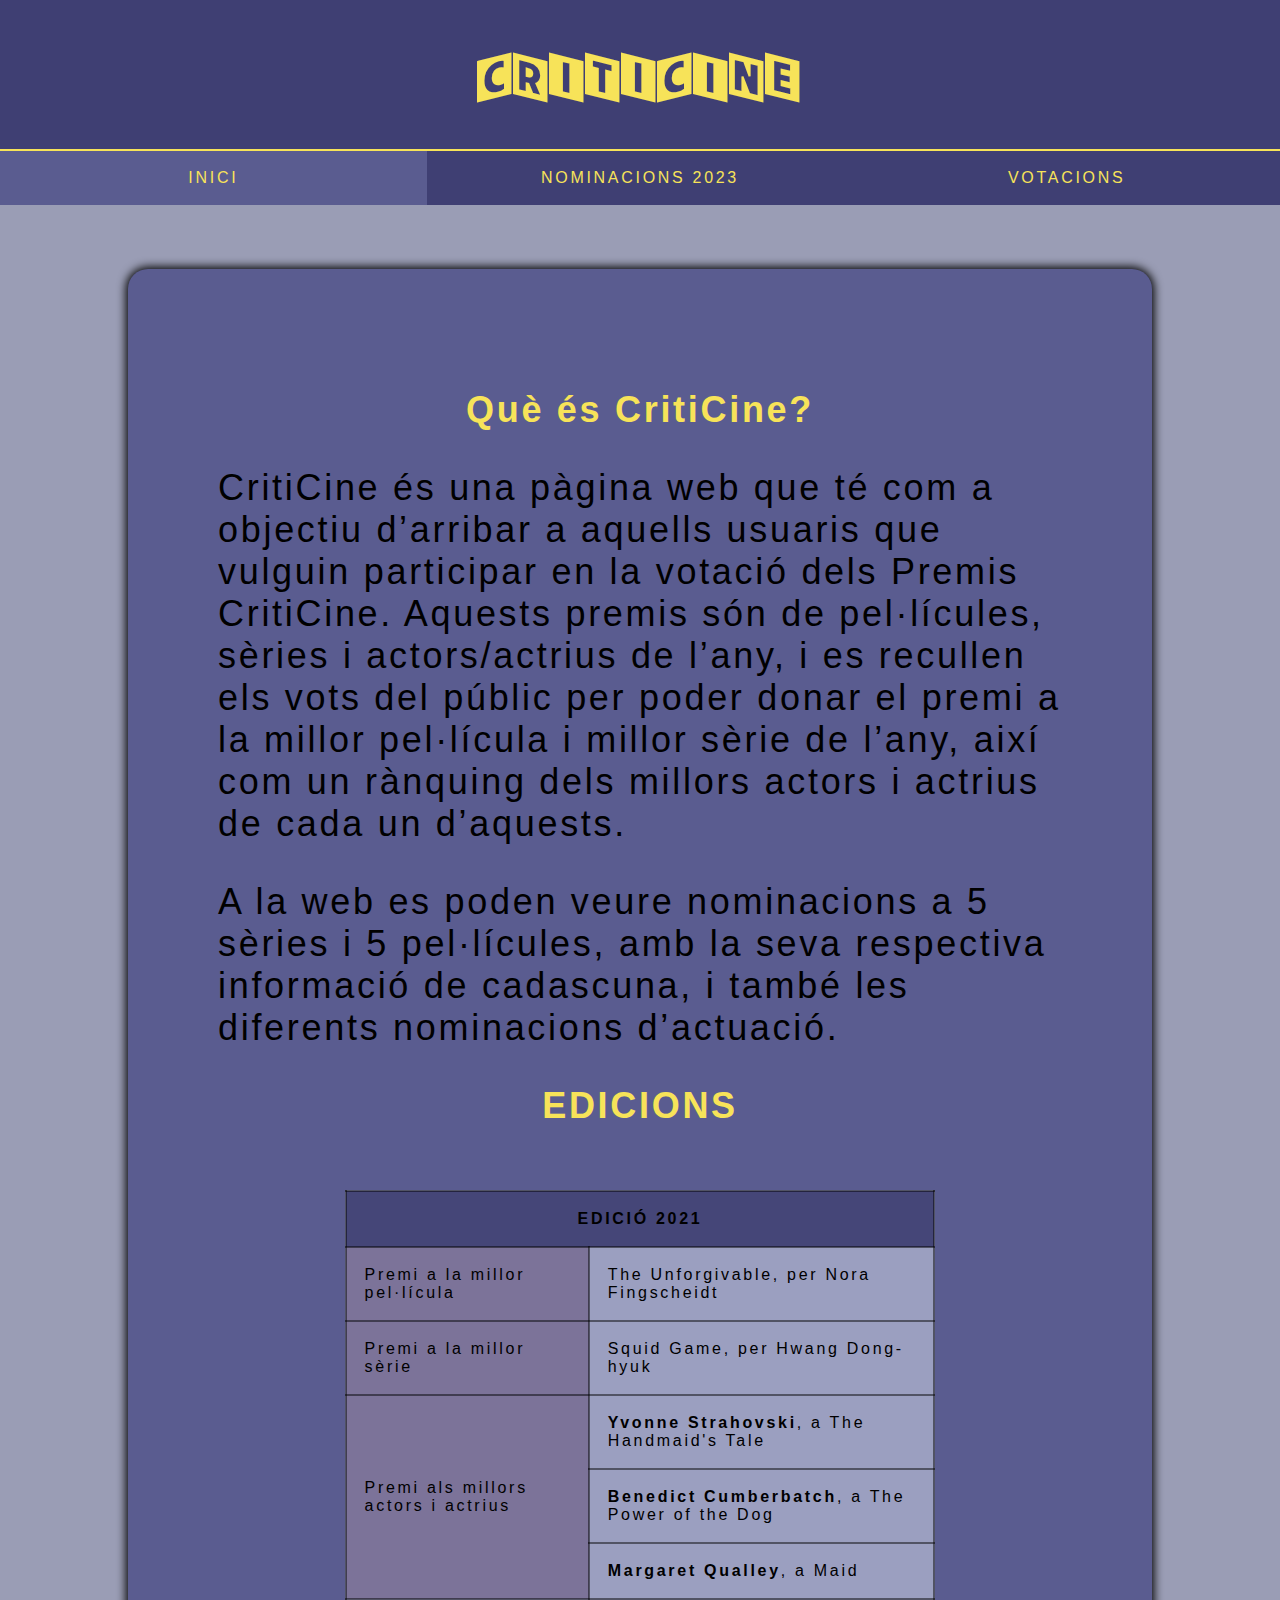
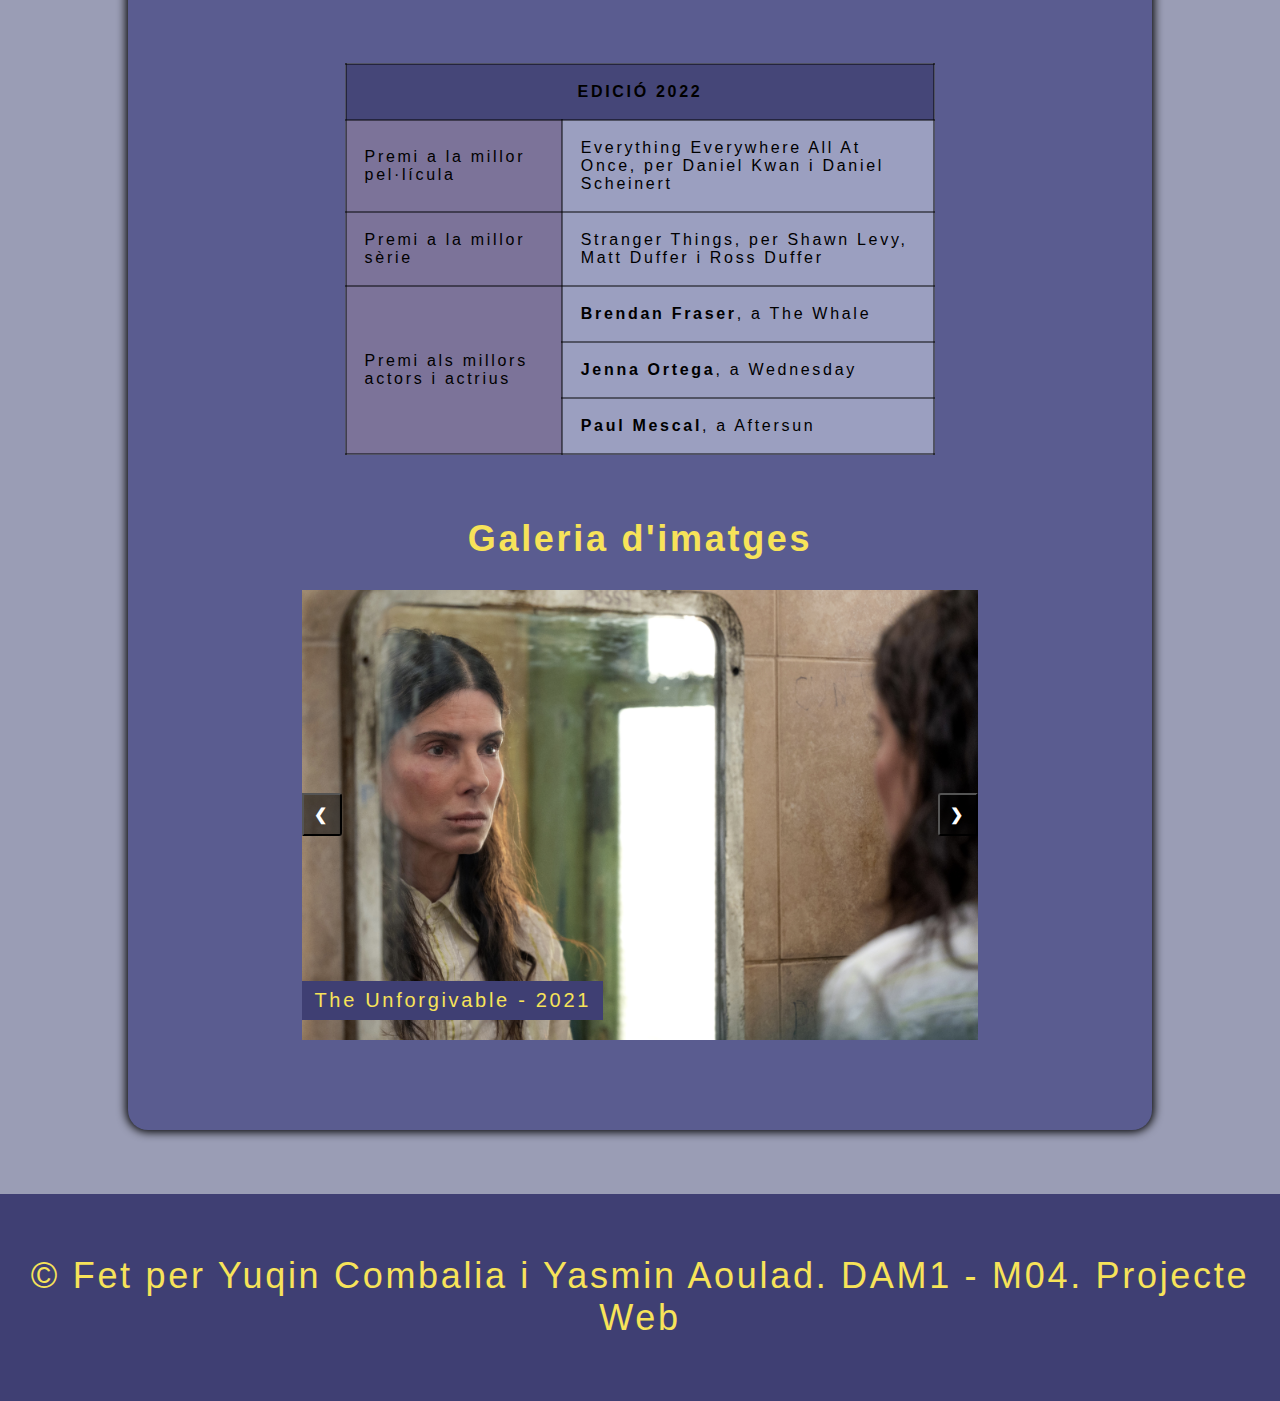
<file: index.html>
<!DOCTYPE html>
<html lang="ca">
    <head>
        <!--Informació per al navegador-->
        <meta charset="UTF-8">
        <meta name="viewport" content="width=device-width, initial-scale=1.0">
        <title>CritiCine</title>
        <!--Enllaços dels arxius CSS i JavaScript-->
        <link rel="stylesheet" type="text/css" href="css/style.css">
        <!--Favicon de la pàgina web-->
        <link rel="icon" type="image/x-icon" href="fotos/altres/favicon.ico">
    </head>
    <body class="noMargPad">
        <!--Capçalera igual en tots els documents-->
        <header class="noMarPad">
            <h1>CritiCine</h1>
        </header>
        <!--Menú de les pàgines-->
        <nav>
            <ul class="noMargPad">
                <li class="actiu">
                    <a href="index.html">Inici</a>
                </li>
                <li class="nominacions">
                    <a href="nominacions.html">Nominacions 2023</a>
                    <!--Submenú de les nominacions, normalment estarà 'amagat'-->
                    <ul id="menuDesplegable" class="noMargPad">
                        <li>
                            <a href="nominacions.html#nominacionsPelis">Pel·lícules</a>
                        </li>
                        <li>
                            <a href="nominacions.html#nominacionsSeries">Sèries</a>
                        </li>
                        <li>
                            <a href="nominacions.html#nominacionsActors">Actors i actrius</a>
                        </li>
                    </ul>
                </li>
                <li>
                    <a href="votacions.html">Votacions</a>
                </li>
            </ul>
        </nav>
        <!--Cos de la pàgina-->
        <main>
            <!--Una petita presentació dels premis-->
            <section>
                <h2>Què és CritiCine?</h2>
                <p>CritiCine és una pàgina web que té com a objectiu d’arribar a aquells usuaris que vulguin participar en la votació dels Premis CritiCine. Aquests premis són de pel·lícules, sèries i actors/actrius de l’any, i es recullen els vots del públic per poder donar el premi a la millor pel·lícula i millor sèrie de l’any, així com un rànquing dels millors actors i actrius de cada un d’aquests.</p>
                <p>A la web es poden veure nominacions a 5 sèries i 5 pel·lícules, amb la seva respectiva informació de cadascuna, i també les diferents nominacions d’actuació.</p>
            </section>
            <!--Contingut dels premis entregats en les edicions anteriors-->
            <section id="edicions">
                <h2>EDICIONS</h2>
                <table>
                    <thead>
                        <tr>
                            <th colspan="2">EDICIÓ 2021</th>
                        </tr>
                    </thead>
                    <tbody>
                        <tr>
                            <td class="col1">Premi a la millor pel·lícula</td>
                            <td>The Unforgivable, per Nora Fingscheidt</td>
                        </tr>
                        <tr>
                            <td class="col1">Premi a la millor sèrie</td>
                            <td>Squid Game, per Hwang Dong-hyuk</td>
                        </tr>
                        <tr>
                            <td rowspan="3" class="col1">Premi als millors actors i actrius</td>
                            <td><b>Yvonne Strahovski</b>, a The Handmaid's Tale</td>
                        </tr>
                        <tr>
                            <td><b>Benedict Cumberbatch</b>, a The Power of the Dog</td>
                        </tr>
                        <tr>
                            <td><b>Margaret Qualley</b>, a Maid</td>
                        </tr>
                    </tbody>
                </table>

                <table>
                    <thead>
                        <tr>
                            <th colspan="2">EDICIÓ 2022</th>
                        </tr>
                    </thead>
                    <tbody>
                        <tr><!--Files-->
                            <td class="col1">Premi a la millor pel·lícula</td><!--Columnes-->
                            <td>Everything Everywhere All At Once, per  Daniel Kwan i Daniel Scheinert</td>
                        </tr>
                        <tr>
                            <td class="col1">Premi a la millor sèrie</td>
                            <td>Stranger Things, per Shawn Levy, Matt Duffer i Ross Duffer</td>
                        </tr>
                        <tr>
                            <td rowspan="3" class="col1">Premi als millors actors i actrius</td>
                            <td><b>Brendan Fraser</b>, a The Whale</td>
                        </tr>
                        <tr>
                            <td><b>Jenna Ortega</b>, a Wednesday</td>
                        </tr>
                        <tr>
                            <td><b>Paul Mescal</b>, a Aftersun</td>
                        </tr>
                    </tbody>
                </table>
            </section>
            <!--Galeria de fotos de les edicions anteriors-->
            <section>
                <h2>Galeria d'imatges</h2>
                <div class="carrusel">
                    <div class="imatges">
                        <p class="ordre">The Unforgivable - 2021</p>
                        <img src="fotos/edicions/2021peli.jpg" title="The Unforgivable, per Nora Fingscheidt" alt="The Unforgivable, per Nora Fingscheidt" style="width:100%" onclick="mostrarContingut()">
                    </div>

                    <div class="imatges">
                        <p class="ordre">Squid Game - 2021</p>
                        <img src="fotos/edicions/2021serie.webp" title="Squid Game, per Hwang Dong-hyuk" alt="Squid Game, per Hwang Dong-hyuk" style="width:100%" onclick="mostrarContingut()">
                    </div>

                    <div class="imatges">
                        <p class="ordre">Yvonne Strahovski, a The Handmaid's Tale - 2021</p>
                        <img src="fotos/edicions/2021yvonne.jpg" title="Yvonne Strahovski, a The Handmaid's Tale" alt="Yvonne Strahovski, a The Handmaid's Tale" style="width:100%" onclick="mostrarContingut()">
                    </div>

                    <div class="imatges">
                        <p class="ordre">Benedict Cumberbatch, a The Power of the Dog - 2021</p>
                        <img src="fotos/edicions/2021benedict.jpg" title="Benedict Cumberbatch, a The Power of the Dog" alt="Benedict Cumberbatch, a The Power of the Dog" style="width:100%" onclick="mostrarContingut()">
                    </div>
                    <div class="imatges">
                        <p class="ordre">Margaret Qualley, a Maid - 2021</p>
                        <img src="fotos/edicions/2021margaret.jpg" title="Margaret Qualley, a Maid" alt="Margaret Qualley, a Maid" style="width:100%" onclick="mostrarContingut()">
                    </div>

                    <div class="imatges">
                        <p class="ordre">Everything Everywhere All At Once - 2022</p>
                        <img src="fotos/edicions/2022peli.jpg" title="Everything Everywhere All At Once, per  Daniel Kwan i Daniel Scheinert" alt="Everything Everywhere All At Once, per  Daniel Kwan i Daniel Scheinert" style="width:100%" onclick="mostrarContingut()">
                    </div>

                    <div class="imatges">
                        <p class="ordre">Stranger Things - 2022</p>
                        <img src="fotos/edicions/2022serie.jpg" title="Stranger Things, per Shawn Levy, Matt Duffer i Ross Duffer" alt="Stranger Things, per Shawn Levy, Matt Duffer i Ross Duffer" style="width:100%" onclick="mostrarContingut()">
                    </div>

                    <div class="imatges">
                        <p class="ordre">Brendan Fraser, a The Whale - 2022</p>
                        <img src="fotos/edicions/2022brendan.jpg" title="Brendan Fraser, a The Whale" alt="Brendan Fraser, a The Whale" style="width:100%" onclick="mostrarContingut()">
                    </div>

                    <div class="imatges">
                        <p class="ordre">Jenna Ortega, a Wednesday - 2022</p>
                        <img src="fotos/edicions/2022jenna.jpg" title="Jenna Ortega, a Wednesday" alt="Jenna Ortega, a Wednesday" style="width:100%" onclick="mostrarContingut()">
                    </div>
                    <div class="imatges">
                        <p class="ordre">Paul Mescal, a Aftersun - 2022</p>
                        <img src="fotos/edicions/2021margaret.jpg" title="Paul Mescal, a Aftersun" alt="Paul Mescal, a Aftersun" style="width:100%" onclick="mostrarContingut()">
                    </div>
                    <!--Botons de control del carrusel-->
                    <button class="anterior" onclick="canviImatge(-2)">&#10094;</button>
                    <button class="seguent" onclick="canviImatge(0)">&#10095;</button>
                </div>
            </section>
        </main>
        <footer>
            <!--Informació de les autores-->
            <p>© Fet per Yuqin Combalia i Yasmin Aoulad. DAM1 - M04. Projecte Web</p>
        </footer>
        <script src="JavaScript/java.js"></script>
    </body>
</html>
</file>
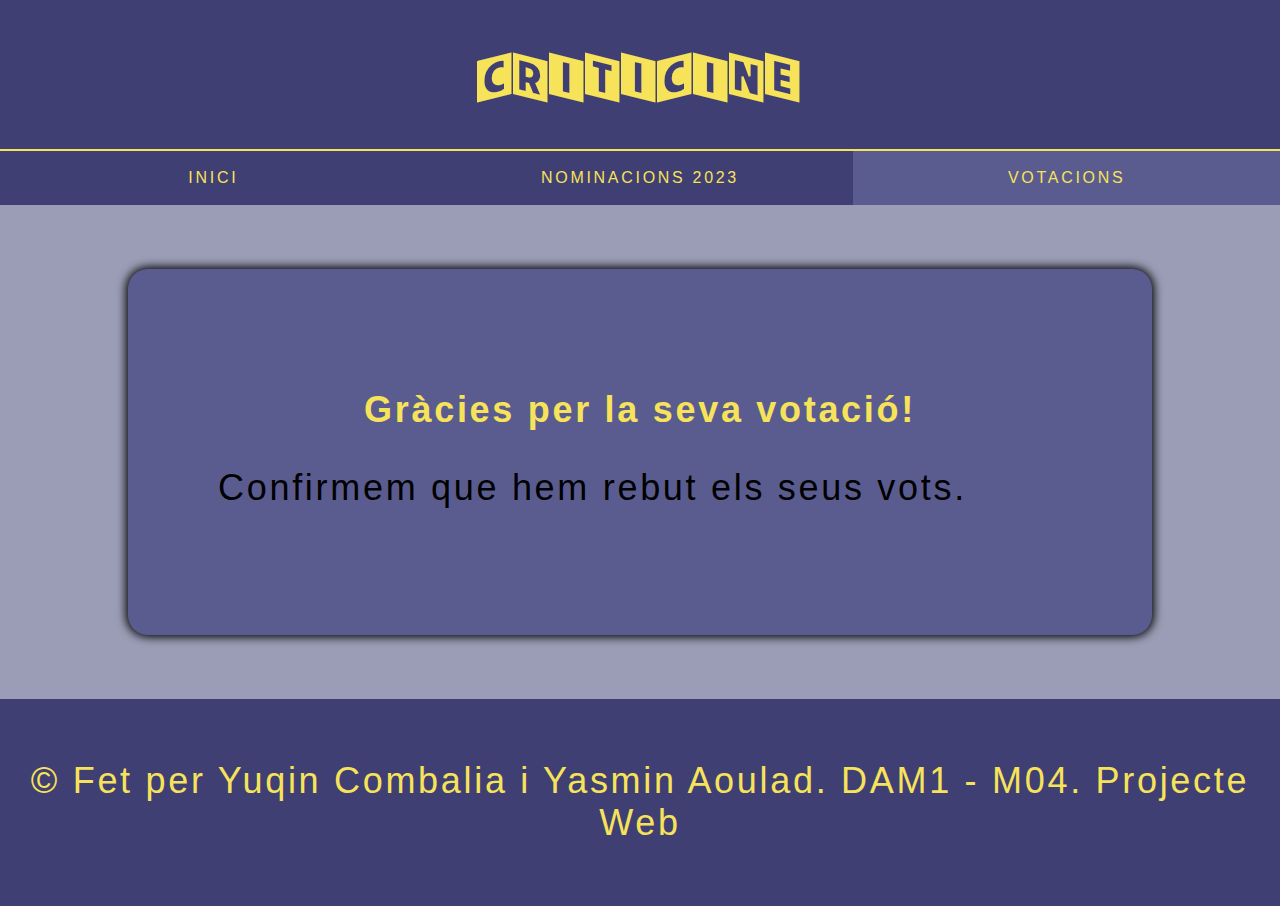
<file: gracies.html>
<!DOCTYPE html>
<html lang="ca">
    <head>
        <!--Informació per al navegador-->
        <meta charset="UTF-8">
        <meta name="viewport" content="width=device-width, initial-scale=1.0">
        <title>CritiCine</title>
        <!--Enllaços dels arxius CSS i JavaScript-->
        <link rel="stylesheet" type="text/css" href="css/style.css">
        <script src="JavaScript/java.js"></script>
        <!--Favicon de la pàgina web-->
        <link rel="icon" type="image/x-icon" href="fotos/altres/favicon.ico">
    </head>
    <body class="noMargPad">
        <!--Capçalera igual en tots els documents-->
        <header class="noMarPad">
            <h1>CritiCine</h1>
        </header>
        <!--Menú de les pàgines-->
        <nav>
            <ul class="noMargPad">
                <li>
                    <a href="index.html">Inici</a>
                </li>
                <li class="nominacions">
                    <a href="nominacions.html">Nominacions 2023</a>
                    <!--Submenú de les nominacions, normalment estarà 'amagat'-->
                    <ul id="menuDesplegable" class="noMargPad">
                        <li>
                            <a href="nominacions.html#nominacionsPelis">Pel·lícules</a>
                        </li>
                        <li>
                            <a href="nominacions.html#nominacionsSeries">Sèries</a>
                        </li>
                        <li>
                            <a href="nominacions.html#nominacionsActors">Actors i actrius</a>
                        </li>
                    </ul>
                </li>
                <li class="actiu">
                    <a href="votacions.html">Votacions</a>
                </li>
            </ul>
        </nav>
        <!--Cos de la pàgina-->
        <main>
            <!--Pàgina per donar gràcies i confirmació de la votació-->
            <h2>Gràcies per la seva votació!</h2>
            <p>Confirmem que hem rebut els seus vots.</p>
        </main>
        <footer>
            <!--Informació de les autores-->
            <p>© Fet per Yuqin Combalia i Yasmin Aoulad. DAM1 - M04. Projecte Web</p>
        </footer>
    </body>
</html>
</file>
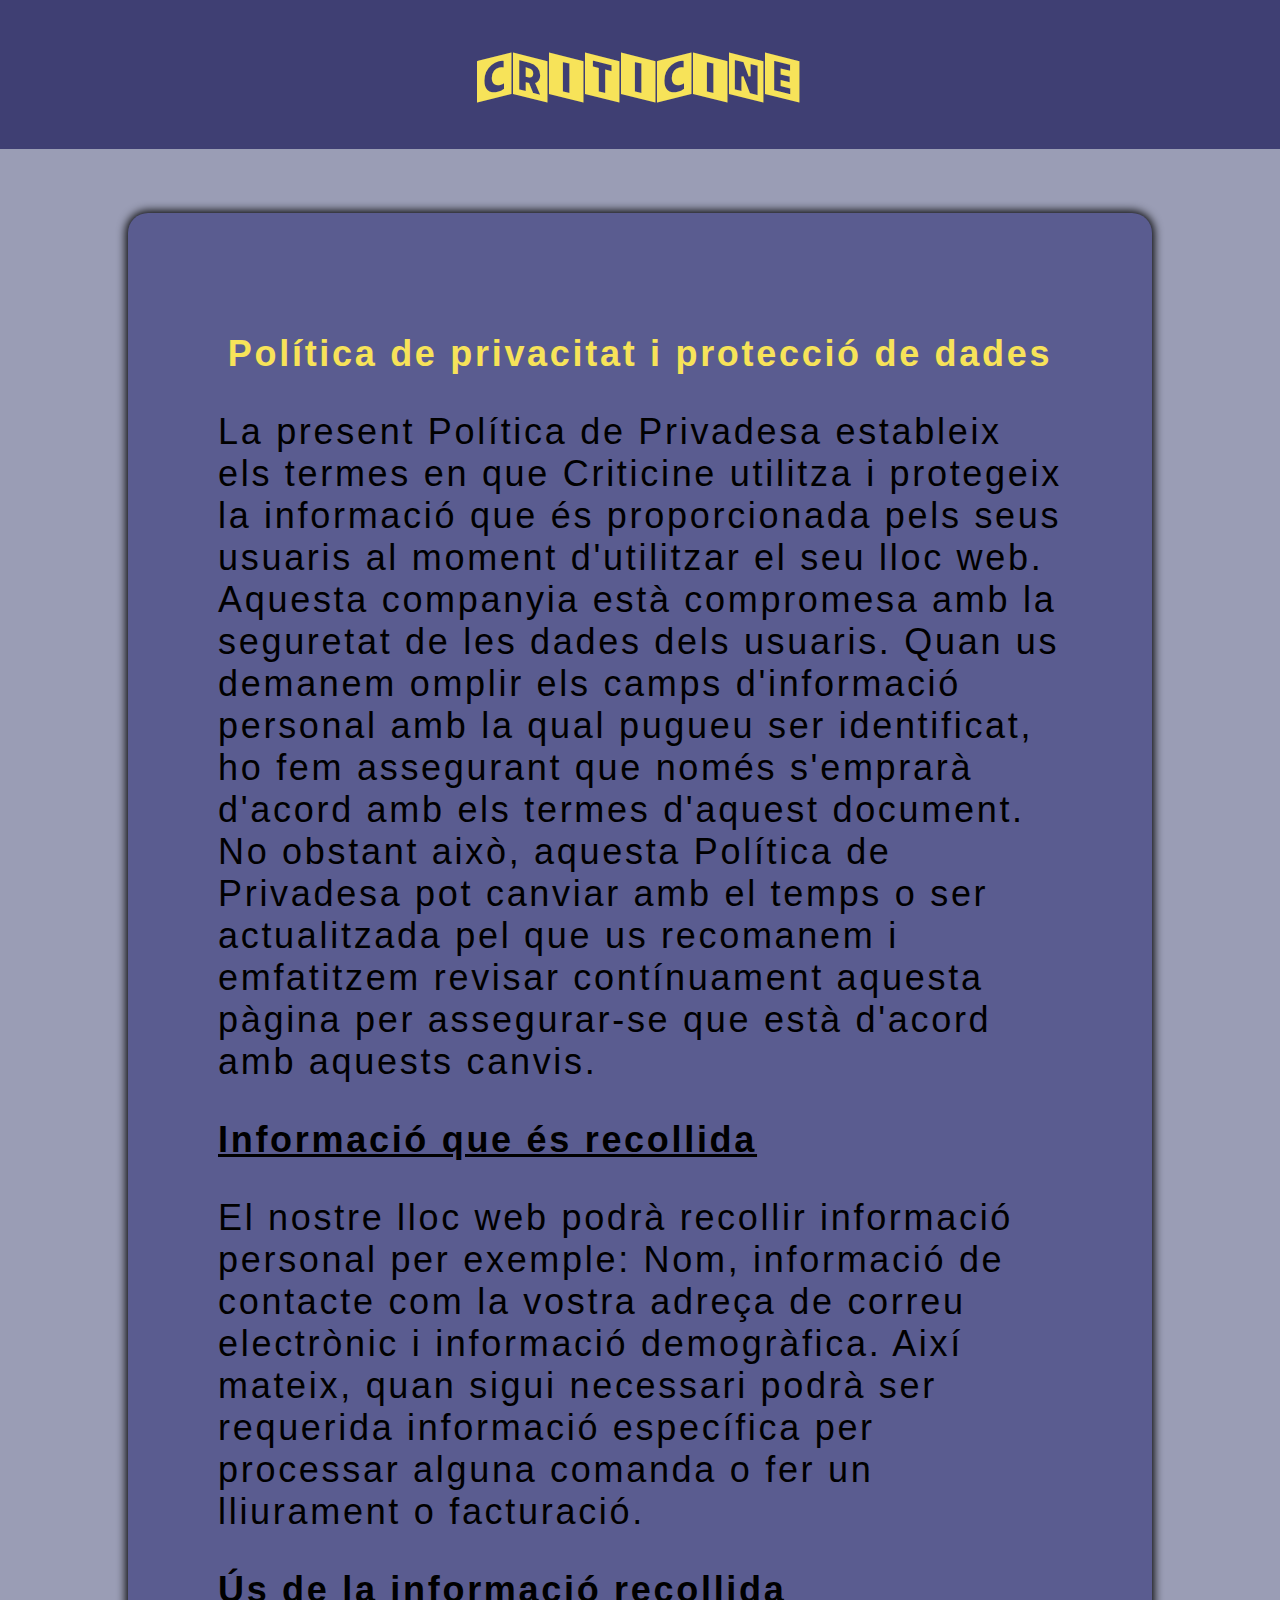
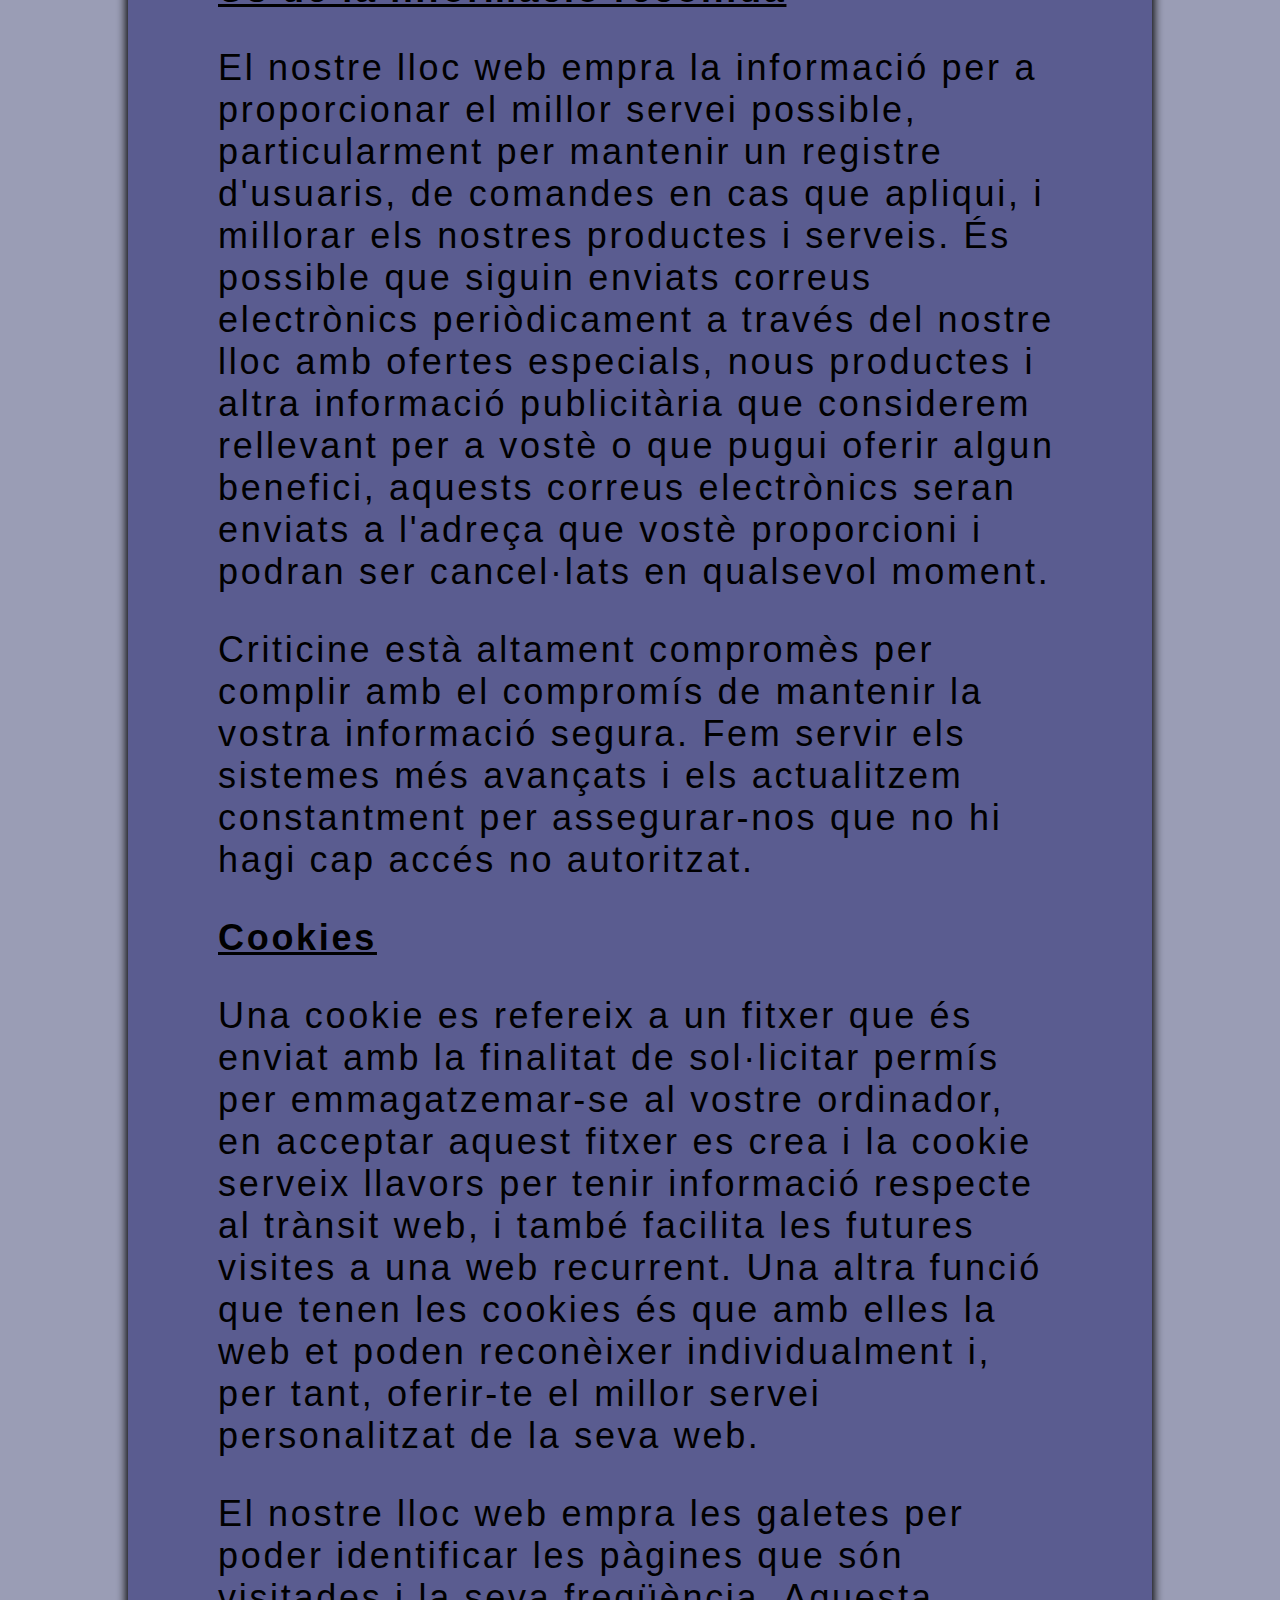
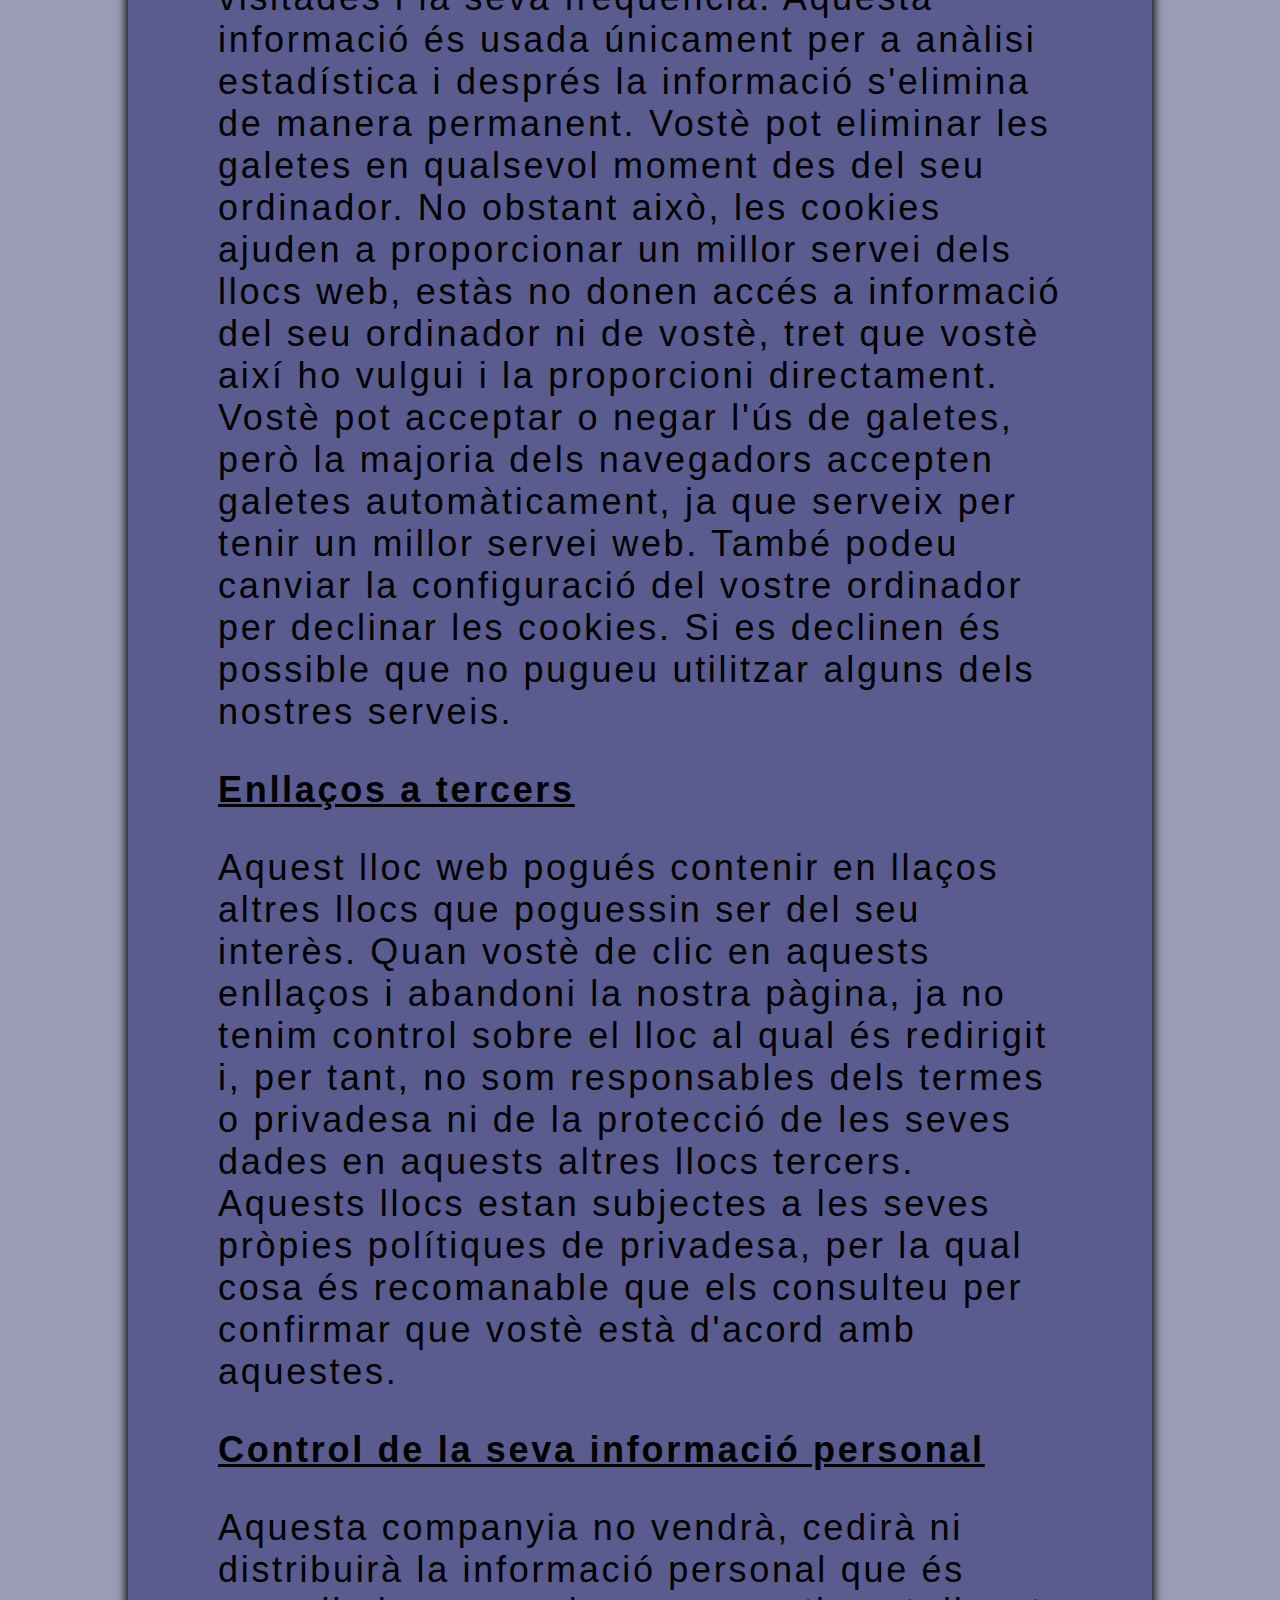
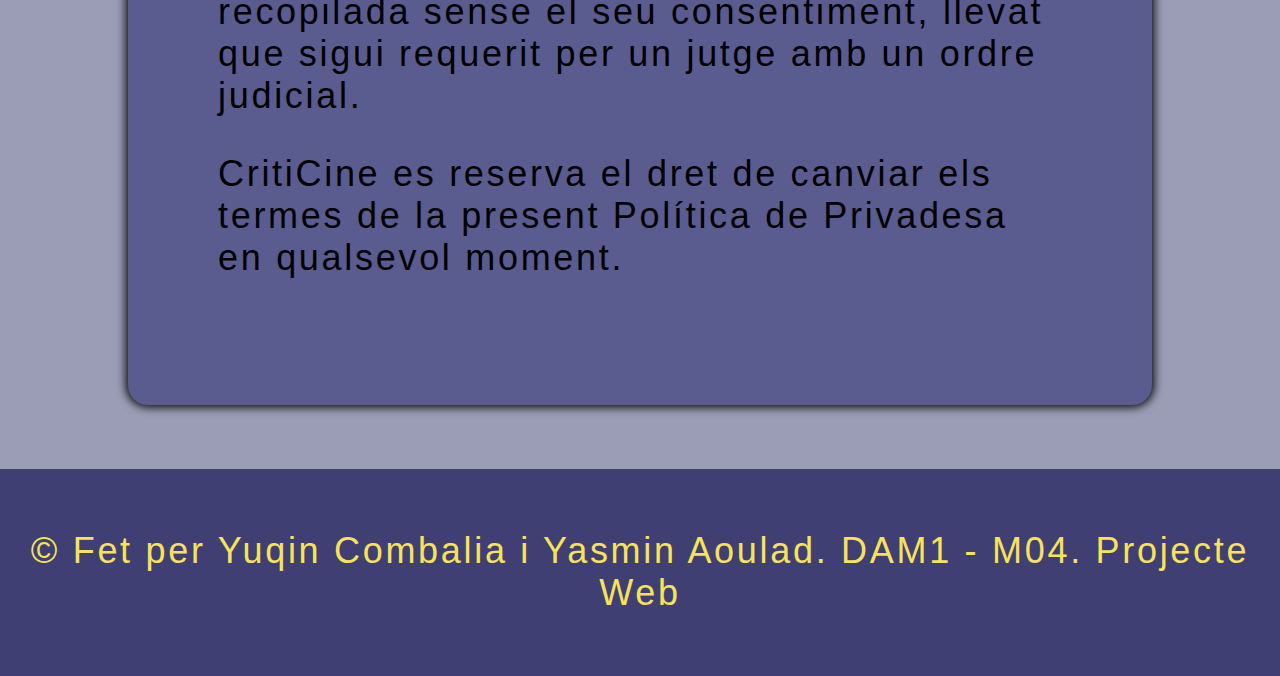
<file: politPriv.html>
<!DOCTYPE html>
<html lang="ca">
    <head>
        <!--Informació per al navegador-->
        <meta charset="UTF-8">
        <meta name="viewport" content="width=device-width, initial-scale=1.0">
        <title>CritiCine</title>
        <!--Enllaços dels arxius CSS i JavaScript-->
        <link rel="stylesheet" type="text/css" href="css/style.css">
        <script src="JavaScript/java.js"></script>
    </head>
    <body class="noMargPad">
        <!--Capçalera igual en tots els documents-->
        <header class="noMarPad">
            <h1>CritiCine</h1>
        </header>
        <!--Cos de la pàgina: informació de la política de privacitat i protecció de dades-->
        <main id="politPriv">
            <h2>Política de privacitat i protecció de dades</h2>
            <article>
                <p>
                    La present Política de Privadesa estableix els termes en que Criticine utilitza i protegeix la informació que és proporcionada pels seus usuaris al moment d'utilitzar el seu lloc web. Aquesta companyia està compromesa amb la seguretat de les dades dels usuaris. Quan us demanem omplir els camps d'informació personal amb la qual pugueu ser identificat, ho fem assegurant que només s'emprarà d'acord amb els termes d'aquest document. No obstant això, aquesta Política de Privadesa pot canviar amb el temps o ser actualitzada pel que us recomanem i emfatitzem revisar contínuament aquesta pàgina per assegurar-se que està d'acord amb aquests canvis.
                </p>

                <h3>Informació que és recollida</h3>
                <p>
                    El nostre lloc web podrà recollir informació personal per exemple: Nom, informació de contacte com la vostra adreça de correu electrònic i informació demogràfica. Així mateix, quan sigui necessari podrà ser requerida informació específica per processar alguna comanda o fer un lliurament o facturació.
                </p>

                <h3>Ús de la informació recollida</h3>
                <p>
                    El nostre lloc web empra la informació per a proporcionar el millor servei possible, particularment per mantenir un registre d'usuaris, de comandes en cas que apliqui, i millorar els nostres productes i serveis. És possible que siguin enviats correus electrònics periòdicament a través del nostre lloc amb ofertes especials, nous productes i altra informació publicitària que considerem rellevant per a vostè o que pugui oferir algun benefici, aquests correus electrònics seran enviats a l'adreça que vostè proporcioni i podran ser cancel·lats en qualsevol moment.
                </p>
                <p>
                    Criticine està altament compromès per complir amb el compromís de mantenir la vostra informació segura. Fem servir els sistemes més avançats i els actualitzem constantment per assegurar-nos que no hi hagi cap accés no autoritzat.
                </p>

                <h3>Cookies</h3>
                <p>
                    Una cookie es refereix a un fitxer que és enviat amb la finalitat de sol·licitar permís per emmagatzemar-se al vostre ordinador, en acceptar aquest fitxer es crea i la cookie serveix llavors per tenir informació respecte al trànsit web, i també facilita les futures visites a una web recurrent. Una altra funció que tenen les cookies és que amb elles la web et poden reconèixer individualment i, per tant, oferir-te el millor servei personalitzat de la seva web.
                </p>
                <p>
                    El nostre lloc web empra les galetes per poder identificar les pàgines que són visitades i la seva freqüència. Aquesta informació és usada únicament per a anàlisi estadística i després la informació s'elimina de manera permanent. Vostè pot eliminar les galetes en qualsevol moment des del seu ordinador. No obstant això, les cookies ajuden a proporcionar un millor servei dels llocs web, estàs no donen accés a informació del seu ordinador ni de vostè, tret que vostè així ho vulgui i la proporcioni directament. Vostè pot acceptar o negar l'ús de galetes, però la majoria dels navegadors accepten galetes automàticament, ja que serveix per tenir un millor servei web. També podeu canviar la configuració del vostre ordinador per declinar les cookies. Si es declinen és possible que no pugueu utilitzar alguns dels nostres serveis.
                </p>

                <h3>Enllaços a tercers</h3>
                <p>
                    Aquest lloc web pogués contenir en llaços altres llocs que poguessin ser del seu interès. Quan vostè de clic en aquests enllaços i abandoni la nostra pàgina, ja no tenim control sobre el lloc al qual és redirigit i, per tant, no som responsables dels termes o privadesa ni de la protecció de les seves dades en aquests altres llocs tercers. Aquests llocs estan subjectes a les seves pròpies polítiques de privadesa, per la qual cosa és recomanable que els consulteu per confirmar que vostè està d'acord amb aquestes.
                </p>

                <h3>Control de la seva informació personal</h3>
                <p>
                    Aquesta companyia no vendrà, cedirà ni distribuirà la informació personal que és recopilada sense el seu consentiment, llevat que sigui requerit per un jutge amb un ordre judicial.
                </p>
                <p>
                    CritiCine es reserva el dret de canviar els termes de la present Política de Privadesa en qualsevol moment.
                </p>
            </article>
        </main>
        <footer>
            <!--Informació de les autores-->
            <p>© Fet per Yuqin Combalia i Yasmin Aoulad. DAM1 - M04. Projecte Web</p>
        </footer>
    </body>
</html>
</file>
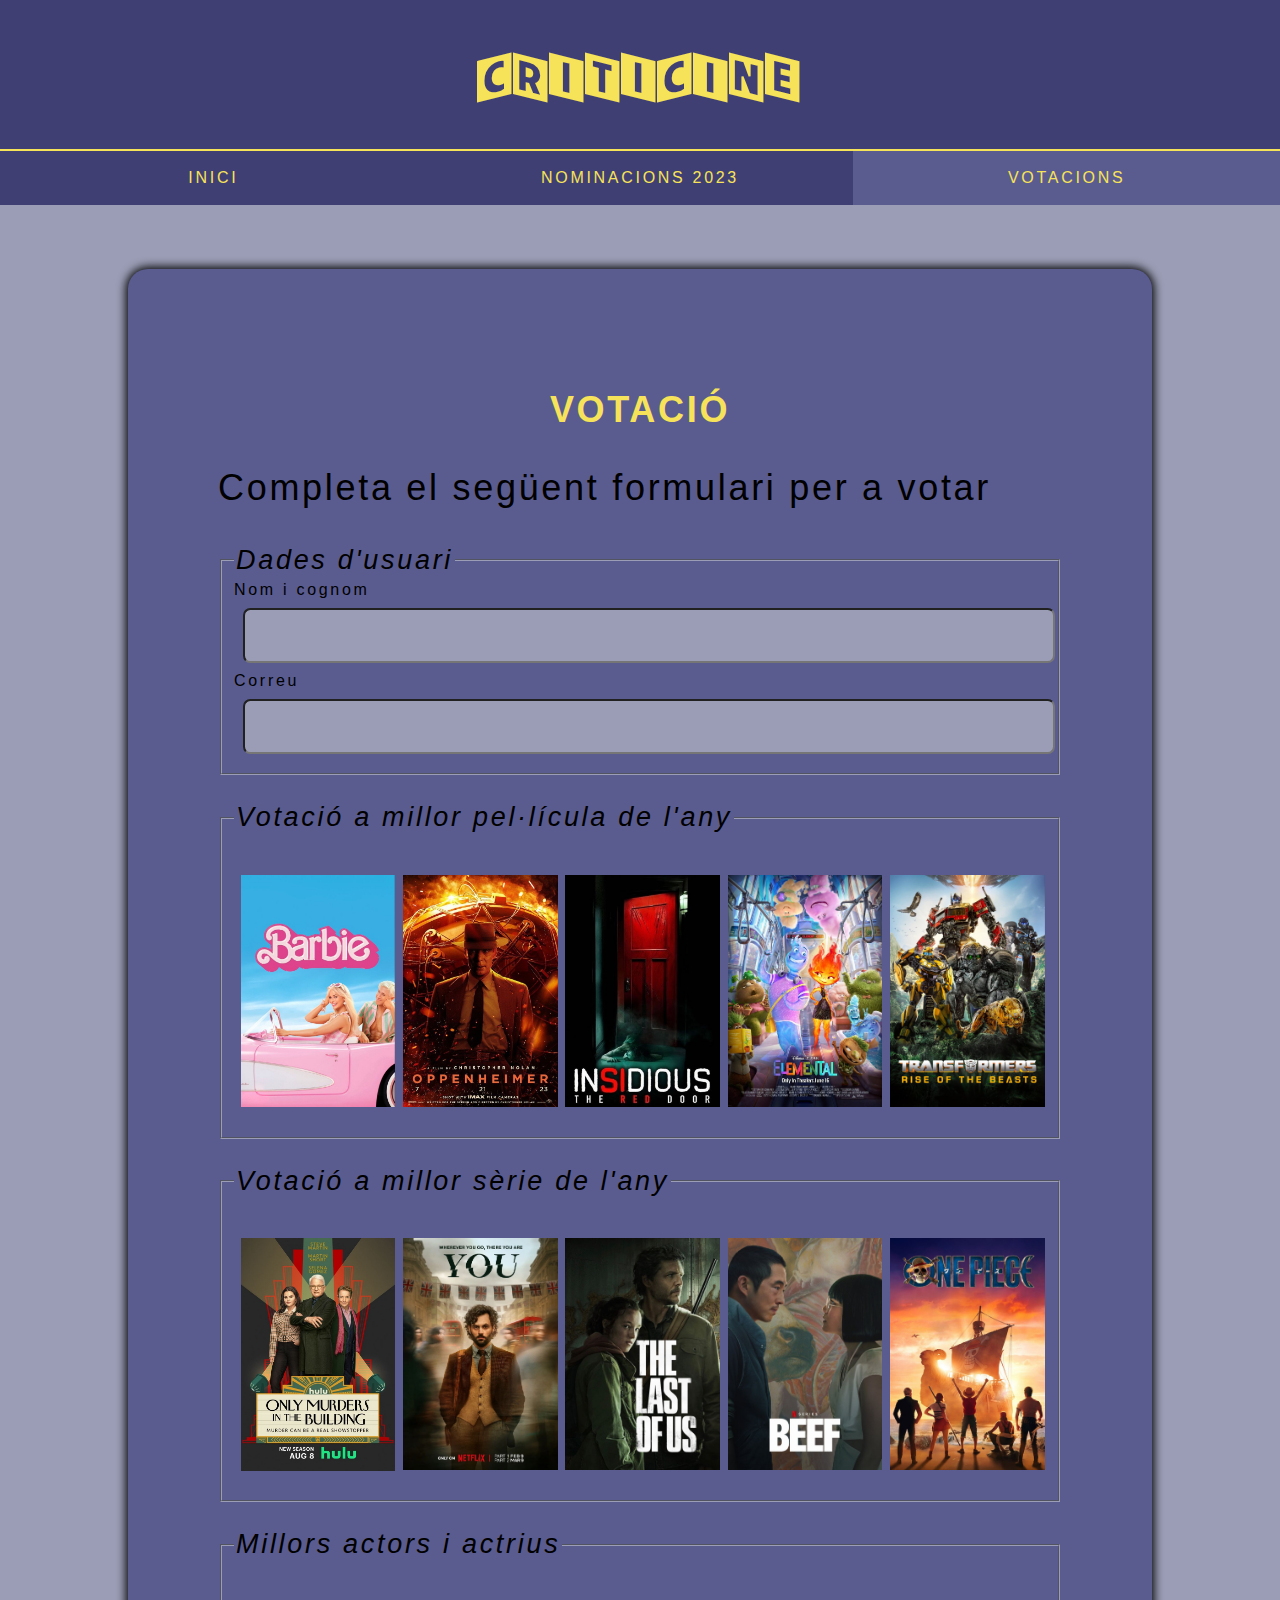
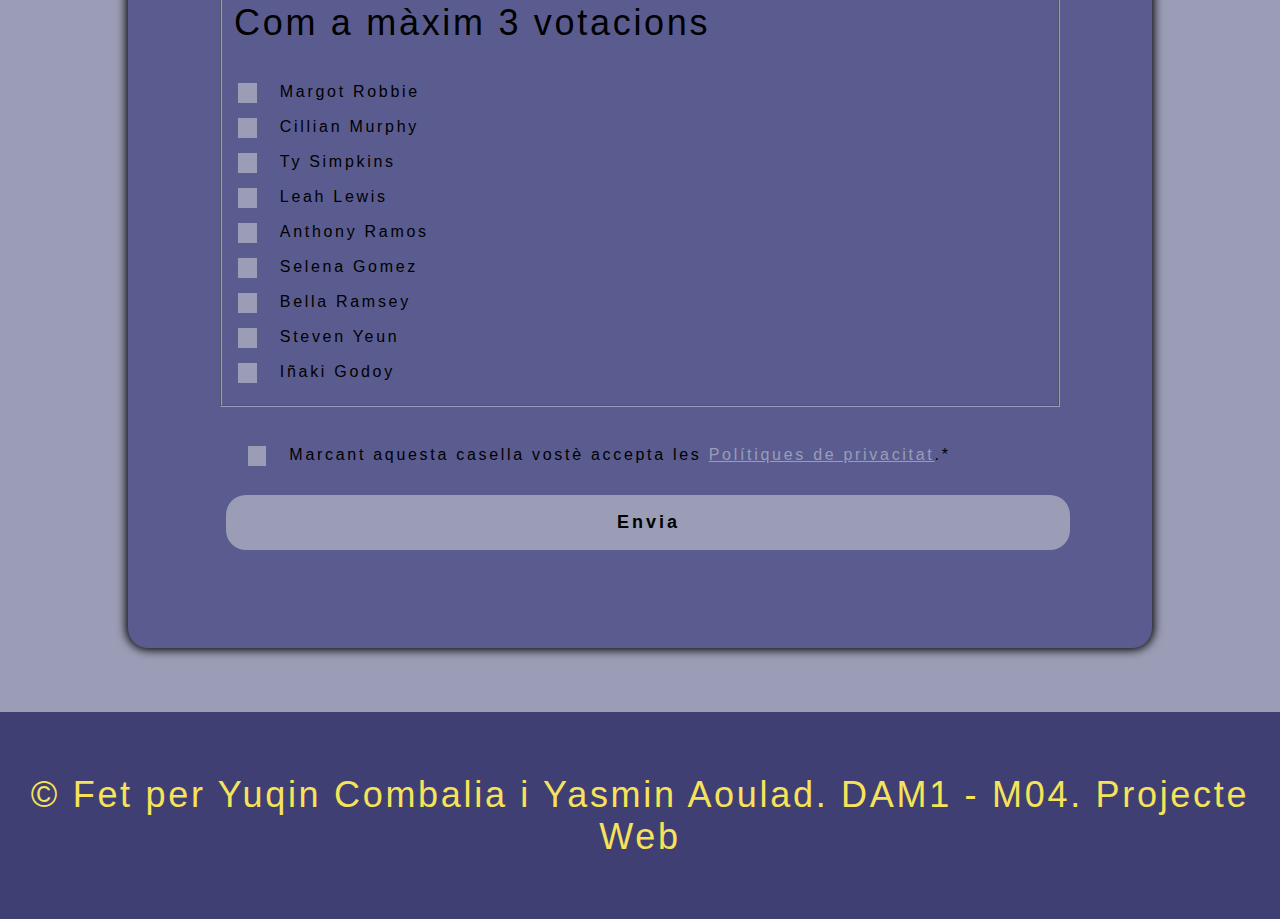
<file: votacions.html>
<!DOCTYPE html>
<html lang="ca">
    <head>
        <!--Informació per al navegador-->
        <meta charset="UTF-8">
        <meta name="viewport" content="width=device-width, initial-scale=1.0">
        <title>CritiCine</title>
        <!--Enllaços dels arxius CSS i JavaScript-->
        <link rel="stylesheet" type="text/css" href="css/style.css">
        <script src="JavaScript/java.js"></script>
        <!--Favicon de la pàgina web-->
        <link rel="icon" type="image/x-icon" href="fotos/altres/favicon.ico">
    </head>
    <body class="noMargPad">
        <!--Capçalera igual en tots els documents-->
        <header class="noMarPad">
            <h1>CritiCine</h1>
        </header>
        <!--Menú de les pàgines-->
        <nav id="menuNav">
            <ul class="noMargPad">
                <li>
                    <a href="index.html">Inici</a>
                </li>
                <li class="nominacions">
                    <a href="nominacions.html">Nominacions 2023</a>
                    <!--Submenú de les nominacións, normalment estarà 'amagat'-->
                    <ul id="menuDesplegable" class="noMargPad">
                        <li>
                            <a href="nominacions.html#nominacionsPelis">Pel·lícules</a>
                        </li>
                        <li>
                            <a href="nominacions.html#nominacionsSeries">Sèries</a>
                        </li>
                        <li>
                            <a href="nominacions.html#nominacionsActors">Actors i actrius</a>
                        </li>
                    </ul>
                </li>
                <li class="actiu">
                    <a href="votacions.html">Votacions</a>
                </li>
            </ul>
        </nav>
        <!--Cos de la pàgina-->
        <main>
            <h2>VOTACIÓ</h2>
            <p>Completa el següent formulari per a votar</p>
            <!--Formulari de les votacions-->
            <form method="post" id="formulari" action="gracies.html">
                <!--Recull de dades personals-->
                <fieldset>
                    <legend>Dades d'usuari</legend>
                    <label for="nomCognom">Nom i cognom</label>
                    <input type="text" id="nomCognom" name="nomCognom" required>
					<br>
                    <label for="correu">Correu</label>
                    <input type="email" id="correu" name="correu" required>
                </fieldset>

                <!--Votacions de les pel·lícules, sèries i actors-->
                <!--Aqui en alguns casos el value estara format de paraules amb espais, normalment els valors no els hi ficariem espais, ja que no és gaire recomanat-->
                <fieldset>
                    <legend>Votació a millor pel·lícula de l'any</legend>
                    <div>
                        <label for="barbie" class="radio-image">
                            <input type="radio" id="barbie" name="millorPeli" value="Barbie" required>
                            <img src="fotos/formulari/barbie.jpg" alt="Barbie" title="Barbie">
                        </label>
                        <label for="oppenheimer" class="radio-image">
                            <input type="radio" id="oppenheimer" name="millorPeli" value="Oppenheimer">
                            <img src="fotos/formulari/oppenheimer.jpg" alt="Oppenheimer" title="Oppenheimer">
                        </label>
                        <label for="insidious">
                            <input type="radio" id="insidious" name="millorPeli" value="Insidious: The Red Door">
                            <img src="fotos/formulari/insidious.jpg" alt="Insidious" title="Insidious">
                        </label>
                        <label for="elemental" class="radio-image">
                            <input type="radio" id="elemental" name="millorPeli" value="Elemental">
                            <img src="fotos/formulari/elemental.jpg" alt="Elemental"  title="Elemental">
                        </label>
                        <label for="transformers" class="radio-image">
                            <input type="radio" id="transformers" name="millorPeli" value="Transformers: Rise of the Beasts">
                            <img src="fotos/formulari/transformers.jpg" alt="Transformers: Rise of the Beasts" title="Transformers: Rise of the Beasts">
                        </label>
                    </div>
                </fieldset>

                <fieldset>
                    <legend>Votació a millor sèrie de l'any</legend>
                    <div>
                        <label for="murders" class="radio-image">
                            <input type="radio" id="murders" name="millorSerie" value="Only Murders in The Building" required>
                            <img src="fotos/formulari/onlyMurdersInTheBuilding.jpg" alt="Only Murders in The Building"  title="Only Murders in The Building">
                        </label>
                        <label for="you" class="radio-image">
                            <input type="radio" id="you" name="millorSerie" value="You">
                            <img src="fotos/formulari/you.jpg" alt="You"  title="You">
                        </label>
                        <label for="last" class="radio-image">
                            <input type="radio" id="last" name="millorSerie" value="The Last of Us">
                            <img src="fotos/formulari/theLastOfUs.jpg" alt="The Last of Us"  title="The Last of Us">
                        </label>
                        <label for="beef" class="radio-image">
                            <input type="radio" id="beef" name="millorSerie" value="Beef">
                            <img src="fotos/formulari/beef.jpg" alt="Beef"  title="Beef">
                        </label>
                        <label for="onePiece" class="radio-image">
                            <input type="radio" id="onePiece" name="millorSerie" value="One Piece">
                            <img src="fotos/formulari/onePieceLiveAction.jpg" alt="One Piece"  title="One Piece">
                        </label>
                    </div>
                </fieldset>

                <fieldset class="votacioActors">
                    <legend>Millors actors i actrius</legend>
                    <p>Com a màxim 3 votacions</p>
                    <div>
                        <input type="checkbox" onchange="limitCheckbox()" class="actors" id="actor1" name="actor1" value="Margot Robbie">
                        <label for="actor1">Margot Robbie</label>
                    </div>
                    <div>
                        <input type="checkbox" onchange="limitCheckbox()" class="actors" id="actor2" name="actor2" value="Cillian Murphy">
                        <label for="actor2">Cillian Murphy</label>
                    </div>
                    <div>
                        <input type="checkbox" onchange="limitCheckbox()" class="actors" id="actor3" name="actor3" value="Ty Simpkins">
                        <label for="actor3">Ty Simpkins</label>
                    </div>
                    <div>
                        <input type="checkbox" onchange="limitCheckbox()" class="actors" id="actor4" name="actor4" value="Leah Lewis">
                        <label for="actor4">Leah Lewis</label>
                    </div>
                    <div>
                        <input type="checkbox" onchange="limitCheckbox()" class="actors" id="actor5" name="actor5"   value="Anthony Ramos">
                        <label for="actor5">Anthony Ramos</label>
                    </div>
                    <div>
                        <input type="checkbox" onchange="limitCheckbox()" class="actors" id="actor6" name="actor6" value="Selena Gomez">
                        <label for="actor6">Selena Gomez</label>
                    </div>
                    <div>
                        <input type="checkbox" onchange="limitCheckbox()" class="actors" id="actor7" name="actor7" value="Bella Ramsey">
                        <label for="actor7">Bella Ramsey</label>
                    </div>
                    <div>
                        <input type="checkbox" onchange="limitCheckbox()" class="actors" id="actor8" name="actor8" value="Steven Yeun">
                        <label for="actor8">Steven Yeun</label>
                    </div>
                    <div>
                        <input type="checkbox" onchange="limitCheckbox()" class="actors" id="actor9" name="actor9" value="Inaki Godoy">
                        <label for="actor9">Iñaki Godoy</label>
                    </div>
                </fieldset>

                <!--Política de privacitat-->
                <div id="checkPolit">
                    <input type="checkbox" id="politiq" name="politiq" value="acceptaPolitiq" required>
                    <label for="politiq">Marcant aquesta casella vostè accepta les <a href="politPriv.html" target="_blank">Polítiques de privacitat</a>.*</label>
                </div>
                <button type="button" onclick="validacio()">Envia</button>
            </form>
        </main>
        <footer>
            <!--Informació de les autores-->
            <p>© Fet per Yuqin Combalia i Yasmin Aoulad. DAM1 - M04. Projecte Web</p>
        </footer>
    </body>
</html>
</file>
<file: css/style.css>
/*
Colors aplicats:
lilafort: #3f3f73
lilafluix: #5a5c90
grislilos: #9a9db5
groc: #f7e359
*/

/*_____________________________STYLES GENERALS(S'apliquen a totes les pàgines; header, nav...)_________________________*/
*{
    box-sizing: border-box;
    letter-spacing: 0.3vh;
    scroll-behavior:smooth;
    font-family:'Gill Sans', 'Gill Sans MT', Calibri, 'Trebuchet MS', sans-serif;
}

body{
    background-color:#9a9db5;
}

/*Capçalera: igual en totes les pàgines*/
header{
    background-color:#3f3f73;
    width:100%;
}

h1{
    margin:0;
    text-align:center;
    padding:4vh;
    font-size:5vw;
    font-family:"Cinema";
    letter-spacing:4px;
    animation: 5s cubic-bezier(.25, 1, .30, 1) efecteDiamant both; /*Animació*/
}

/*Font descarregada, només està aplicada al h1*/
@font-face{
    font-family:"Cinema";
    src: url(Cinerama.otf);
}

/*Animació d'entrada per al H1*/
@keyframes efecteDiamant {
  from {
    clip-path: polygon(50% 50%, 50% 50%, 50% 50%, 50% 50%);
  }
  to {
    clip-path: polygon(-50% 50%, 50% -50%, 150% 50%, 50% 150%);
  }
}

/*Classe -> sense margin ni padding*/
.noMargPad{
    margin:0;
    padding:0;
}

/*Color dels elements header i h2, footer*/
header, h2, footer{
    color: #f7e359;
}

/*En totes les pàgines el h2 estarà alineat al mitg*/
h2 {
    font-size: 4vh;
    text-align:center;
}

/*Decoració dels h3 - per a diferenciarlos de les p, aniran subratllats*/
#politPriv h3{
    text-decoration:underline;
}

/*Tots els pàragrafs i h3 tindran la mateixa mida*/
h3, p{
    font-size: 4vh;
}

/*Menú de navegació:
sticky, quan es baixi per la pàgina, el menú es quedara 'enganxat' a la part superior de la finestra del navegador ficant-li top:0;
z-index, per a que sempre es veigi per sobre els altres elements,*/
nav{
    position:sticky;
    z-index:1;
    top:0;
    width:100%;
    text-align:center;
}

/*Menú de navegació i el submenú de nominacions*/
nav ul{
    list-style-type:none;
    width:100%;
    text-transform:uppercase;
    letter-spacing:0.2vh;
}

/*Menú de navegació principal: Inici, Nominacions i votació*/
ul:first-child{
    display:flex;
    flex-direction:row;
    border-top:0.3vh solid #f7e359;
}

/*Elements dels menús*/
ul li{
    width:100%;
    background-color:#3f3f73;
}

nav a{
    display:block;
    text-decoration:none;
    color:#f7e359;
    padding:2vh;
}

/*Submenú de nominacions (pel·lícules, sèries i actors) -> no serà visible, pero ja li donem un z-index:1; per a que ja estigui a davant de tot*/
ul ul{
    display:none;
    z-index: 1;
    background-color:#3f3f73;
    width:33.33%;
}

/*Submenú visible quan se li passi el ratolí per sobre*/
.nominacions:hover #menuDesplegable{
    position:absolute;
    display:block;
}

/*Classe que indicarà en el menú en quina pàgina estem*/
/*Canvi de color quan es passa per sobre un element del menú i submenú*/
.actiu, a:hover{
    background-color:#5a5c90;
}

/*Element que també serà igual en totes les pàgines*/
footer{
    text-align:center;
    background-color:#3f3f73;
    padding:2%;
}

/*____________________________________________COS DEL HTML___________________________________________*/

/*Cos del document - també serà igual en totes les pàgines*/
main{
    background-color:#5a5c90;
    width:80%;
    padding:10vh;
    margin:5% 10%;
    border-radius:20px;
    box-shadow: 0px 0px 10px 2px #000000;
}

/*__________________________________________STYLE DEL INDEX.HTML_________________________________________*/
/*Taula guanyadors d'altres edicions*/
table{
    margin:7vh auto;
    background-color: rgba(240, 248, 255, 0.432);
    width:70%;
    border-collapse:collapse;
}

/*Color de fons de la primera,fila*/
thead{
    background-color:#3f3f73ee;
}

/*Style de la primera columna*/
.col1{
    background-color: rgba(116, 104, 143, 0.797);
}

th, td{
    padding:2vh;
    border:solid rgba(0, 0, 0, 0.479) 0.3vh;                
}

/*Galeria d'imatges -> Carrusel*/

/*Contenidor del carrusel*/
.carrusel{
    max-width:80%;
    position:relative;
    margin:auto;
}

/*Amaga els contenidors: on hi ha la imatge i el seu ordre*/
.imatges{
    display:none;
    width:100%;
}

/*Mida de les fotos i alineació*/
.imatges img{
    vertical-align:middle;
    height:50vh;
    width:auto;
    object-fit:cover;
}

/*Botons per avançar i retrocedir*/
.anterior, .seguent{
    cursor:pointer;
    position:absolute;
    top:50%;
    width:auto;
    padding:10px;
    margin-top:-22px;
    color:white;
    font-weight:bold;
    font-size:16px;
    border-radius: 0 3px 3px 0;
    background-color:rgba(1,1,1,0.5);
}

/*Botó per avançar*/
.seguent {
    right:0;
    border-radius: 3px 0 0 3px;
}

/*Números que indican l'ordre*/
.ordre{
    color:#f7e359;
    font-size:20px;
    padding:8px 12px;
    position:absolute;
    bottom:0;
    background-color:#3f3f73;
}


/*_________________________________________STYLE DEL NOMINACIONS.HTML______________________________________*/
#nominacionsPelis, #nominacionsSeries, #nominacionsActors{
    justify-content:center;
}

#nominacionsPelis h3, #nominacionsSeries h3, #nominacionsActors h3{
    padding-top:7vh;
}

/*Fotos de les nominacions*/
#nominacions img{
    padding:2%;
    width:100%;
    height:auto;
    background-color:#9a9db5;
    border-radius:1vh;
}

#nominacionsActors article {
    width: 30%;
}

/*Contenidors de les nominacions(pelis, sèries i actors)*/
article article{
    position: relative;
    width:46%;
    display:inline-flex;
    margin:1vh;
}

/*Imatges dels contenidors de les nominacions*/
.imatgesNominacions {
    display: block;
    width: 100%;
    height: auto;
}

/*Capa que es desplaçarà cap abaix quan hi passis el ratolí per sobre*/
.overlay {
    position: absolute;
    bottom: 100%;
    left: 0;
    right: 0;
    background-color: #9a9db597;
    overflow: hidden;
    width: 100%;
    height: 0;
    transition: .5s ease;
    border-radius:1vh;
}

/*Efecte del contenidor de la informació de les nominacions*/
article article:hover .overlay {
    bottom: 0;
    height: 100%;
}

/*Text del contenidor anterior*/
.text {
    color: white;
    font-size: 3vh;
    position: absolute;
    overflow: hidden;
    top: 50%;
    left: 50%;
    transform: translate(-50%, -50%);
    -ms-transform: translate(-50%, -50%); /*Per a Internet Explorer*/
}

/*Línia de separació entre: pel·lícules-sèries-actors*/
hr{
    width:50%;
    margin:7vh auto;
}

/*________________________________________________STYLE DEL FORMULARI______________________________________*/
fieldset{
    border-color:#9a9db5;
    margin-bottom:3vh;
}

legend {
    font-style:italic;
    font-size: 3vh;
}

/*Styles els input de text i email*/
input[type="text"], input[type="email"] {
    width: 100%;
    padding:1.5vh;
    border-radius: 0.8vh;
    font-size: 2.3Vh;
    margin:1vh;
    background-color:#9a9db5;
}

/*Contenidors que tenen només la votació de pel·lícules i sèries*/
form div{
	display:flex;
	justify-content:space-around;
    margin:1vh auto;
    align-content:center;
}

/*Contenidors de les imatges de votació*/
div label{
	height:auto;
	width:100%;
	margin:0.3vw;
}

/*Amaga els input type radio de les imatges*/
input[type="radio"]{
    visibility:hidden;
}

/*Part de votacions amb imatges*/
label img{
	width:100%;
	height:auto;
	margin:0.3vh;
	object-fit:cover;
}

/*Quan una imatge del formulari és selecionada*/
input[type="radio"]:checked + img {
  border: 2px solid #f7e359;
}

/*Fa que el cursor canvi a 'pointer' quan passi pels contenidorsx*/
div label, input[type="checkbox"] + label, input[type="checkbox"], button[type="button"]:hover{
    cursor: pointer;
}

/*Style del checkbox*/
input[type="checkbox"]{
    height: 20px;
    width: 20px;
    appearance:none;
    margin-right:1.5vw;
    background-color:#9a9db5;
}

/*Quan el checkbox estigui seleccionat, se li col·locarà una imatge de fons, centrada i no es repetirà*/
input[type="checkbox"]:checked{
    background-image:url(../fotos/altres/check.svg);
    background-repeat: no-repeat;
    background-position:center;
}

/*Quan els checkbox estiguin 'desactivats', no el cursor se'ls canviarà i el color de fons també per a que els checkbox seleccionats resaltin*/
input[type="checkbox"]:disabled{
    background-color:#5a5c90;
    cursor:default;
}

/*Contenidor de l'acceptació de les Polítiques de privacitat*/
#checkPolit{
    padding:1vh 2vw;
}

/*Enllaç de les Polítiques de Privacitat dins del formulari*/
form a{
    color:#9a9db5;
}

/*Botó de enviar i reset*/
#botons{
    justify-content:space-around;
}

button[type="button"]{
    margin:1%;
    width:100%;
    padding:2%;
    background-color:#9a9db5;
    border:none;
    border-radius:20px;
    letter-spacing:3px;
    font-size:2vh;
    font-weight:bold;
}

button[type="button"]:hover{
    background-color:#3f3f73;
    color:#f7e359;
}

/*CSS: mòbil*/
@media only screen and (max-width:700px){
    /*Mida dels titols de totes les pàgines*/
    h1{
        font-size:8vw;
    }
    
    /*Per a que el menú es quedi a la posició original i no baixi junt amb el contingut*/
    nav {
        position: relative;
    }
    
    /*Menú de navegació -> per a que es mostri com a un menú vertical*/
    ul:first-child{
        flex-direction:column;
    }
    
    /*Que el submenú es desplegui*/
    .nominacions:hover #menuDesplegable{
        display:inline-block;
        position:relative;
        width:100%;
    }
    
    /*Cos de l'html*/
    main {
        width: 100%;
        padding: 3.5vh;
        margin: 0;
        border-radius: 0;
    }
    
    /*Selecciona les imatges de les nominacions de pel·lícules i sèries*/
    article article {
        height:auto;
        width:100%;
        margin:0.3vw;
    }
    
    /*Actors*/
    #nominacionsActors article{
        width:80%;
        margin: 1vh 10%;
    }  
    
    /*Contenidor de les imatges de votació*/
    form div{
        flex-wrap:wrap;
    }
    
    /*Imatges de votació*/
    div label{
        height:auto;
        width:45%;
        margin:0.3vw;
    }
    
    /*Alineament a l'inici*/
    .votacioActors div, #checkPolit{
        justify-content:flex-start;
    }
    
    /*Label del checkbox de les politiques de privacitat*/
    label[for="politiq"]{
        width:80%;
    }
    
    /*Botons d'eliminar i button*/
    button[type="button"]{
        width:100%;
    }
}
</file>
